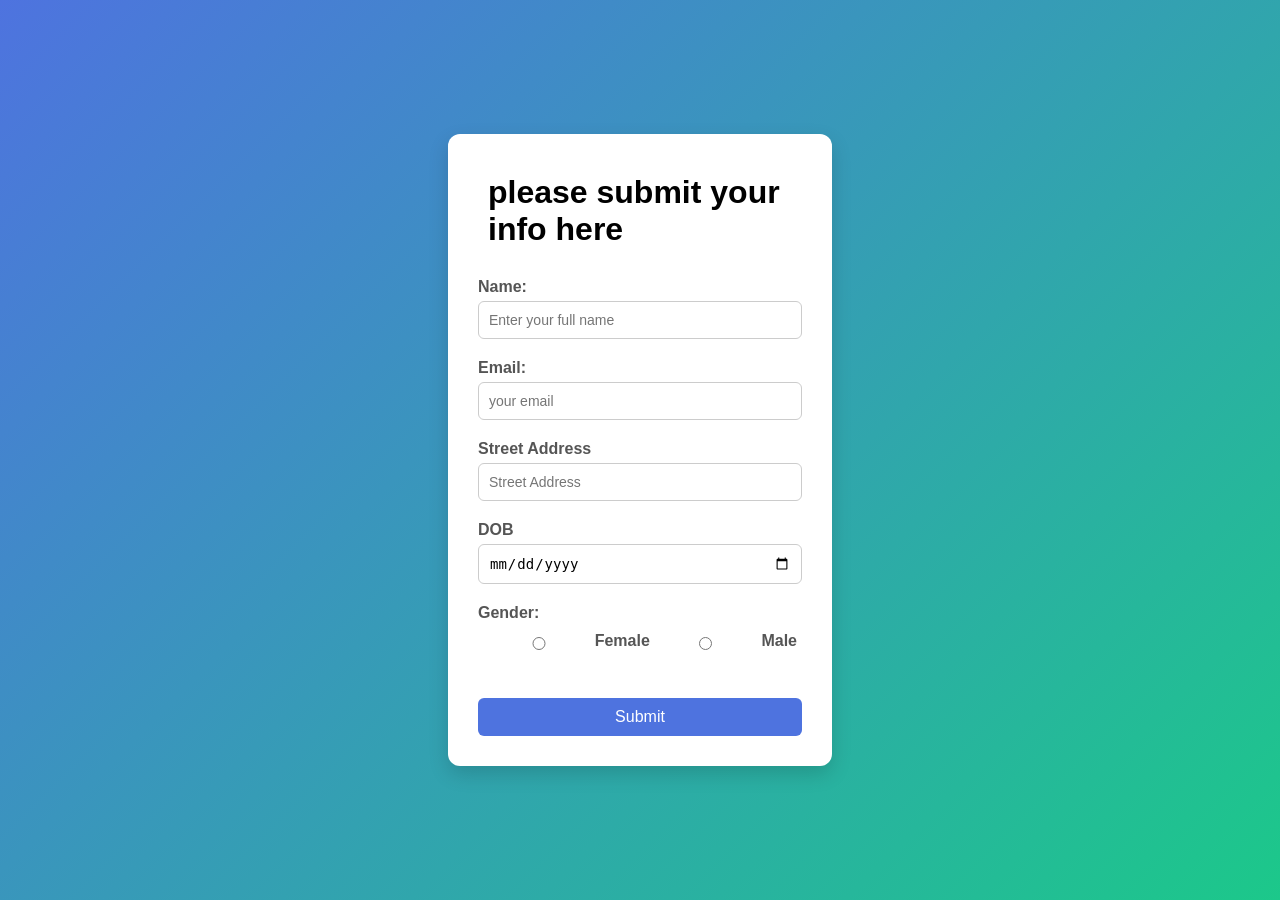
<file: src/index.html>
<!DOCTYPE html>
<html lang="en">
<head>
    <meta charset="UTF-8">
    <meta name="viewport" content="width=device-width, initial-scale=1.0">
    <title>Document</title>
    <link rel="stylesheet" href="css/style.css">
</head>
<body>
    

    <div class = "form-container">

        <h1>please submit your info here</h1>

            <form id="userForm">

                <div class = "form-group">
                   
                    <label for="name">Name:</label>
                    <input type="text" name="name" id="name" placeholder="Enter your full name" required>
                </div>

                <div class = "form-group">
                   
                    <label for="email">Email:</label>
                    <input type="email" name="email" id="email" placeholder="your email" required>
                </div>

                <div class = "form-group">
                    <label for="Address">Street Address</label>
                    <input type="text" name="streetAdd" id="streetAdd" placeholder="Street Address">
                </div>

                <div class = "form-group">
                    
                    <label for="dob">DOB</label>
                    <input type="date" name="dob" id="dob">
                </div>
                    
                <div class="form-group">
                    <label>Gender:</label>
                
                    <div class="radio-group">
                        <input type="radio" name="gender" value="female" id="female">
                        <label for="female">Female</label>
                
                        <input type="radio" name="gender" value="male" id="male">
                        <label for="male">Male</label>
                    </div>
                </div>
                

                
                <br>
                <button type = "submit">Submit</button>

            </form>
    </div>
</body>
<script src = "./script/script.js"></script>
</html>
</file>
<file: src/css/style.css>
*{
    margin:0;
    padding:0;
    box-sizing:border-box;
}

/* page background */

body{ 
    font-family:Arial, Helvetica, sans-serif; 
    background: linear-gradient(135deg, #4e73df, #1cc88a); 
    height: 100vh; 
    display:flex; 
    flex-direction: row;
    justify-content: center;
    align-items: center;
}

h1{ 
    padding:10px;
    width:100%;
}
/* form container */
.form-container{ 
    background-color: #ffffff;
    padding:30px; 
    width:30%;
    border-radius:12px;
    box-shadow: 0 8px 20px rgba(0, 0, 0, 0.15); 
}

/* heading */
.form-group{
    margin-top: 20px;
    margin-bottom:20px; 
}

.form-group label{ 
    display: block;
    margin-bottom:5px;
    font-weight:bold;
    color: #555; 
}

.form-group input,
.form-group textarea { 
    width:100%;
    padding:10px;
    border-radius:6px;
    border:1px solid #ccc; 
    font-size:14px;
    transition:0.3s,ease; 
}

.radio-group {
    display: flex;
    padding:5px; 
    align-items: center;
}

button{ 
    width:100%;
    padding:10px;
    border-radius: 6px;
    border:none;
    background-color: #4e73df;
    color:white; 
    font-size:16px;
    cursor: pointer;
    transition: 0.3s ease;
}

/* Button hover */
button:hover {
    background-color: #2e59d9;
}

#errorMsg {
    color: red;
    margin-top: 5px;
    font-size: 14px;
}
</file>
